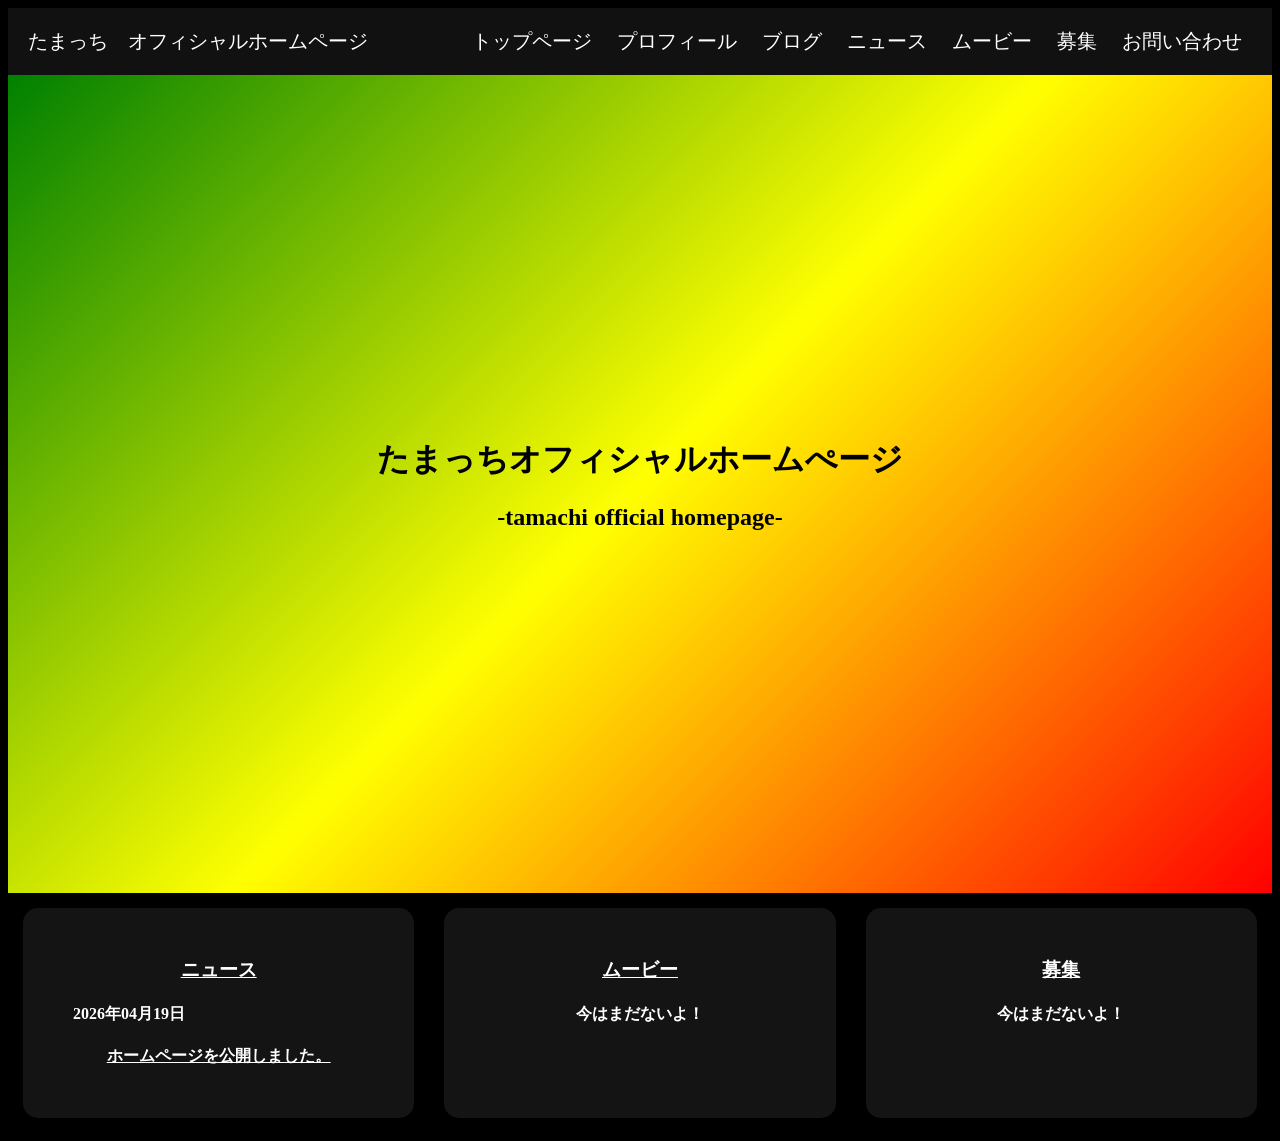
<file: index.html>
<!DOCTYPE html>
<html lang="ja">
    <!-- 初期設定 -->
    <head>
        <title>たまっち　オフィシャルホームページ</title>
        <meta name="viewport" content="width=device-width, intial-scale=1.0">
        <meta charset="UTF-8">
        <link rel="stylesheet" href="style.css">
    </head>
    <!-- 上部メニュー -->
    <body>
    <div class="body">
        <header class="header">
            <div class="logo-name">たまっち　オフィシャルホームページ</div>
            <nav>
                <a href="index.html">トップページ</a>
                <a href="profile.html" color="white">プロフィール</a>
                <a href="blog.html">ブログ</a>
                <a href="news.html">ニュース</a>
                <a href="movie.html">ムービー</a>
                <a href="recruit.html">募集</a>
                <a href="contact.html">お問い合わせ</a>
            </nav>
        </header>

        <div class="open">
            <h1>たまっちオフィシャルホームぺージ</h1>
            <h2>-tamachi official homepage-</h2>
        </div>
        <section class="top">
        <section class="features">
            <div class="card">
                <a href=news.html><h3 class="child">ニュース</h3></a>
                <h4 class="date">2026年04月19日</h4>
                <div class="child">
                    <a href=news-fba421d4-0522-4fdf-8c9c-b2a288fbf84a.html color="white"><h4>ホームページを公開しました。</h4></a>
                </div>
                </div>

            <div class="card">
                <a href=movie.html><h3 class="child">ムービー</h3></a>
                <div class="child">
                    <h4>今はまだないよ！</h4>
                </div>
                </div>

            <div class="card">
                <a href=recruit.html><h3 class="child">募集</h3></a>
                <div class="child">
                    <h4>今はまだないよ！</h4>
                </div>
                </div>
                </div>
        </section>
        </section>
    </body>
</html>
</file>
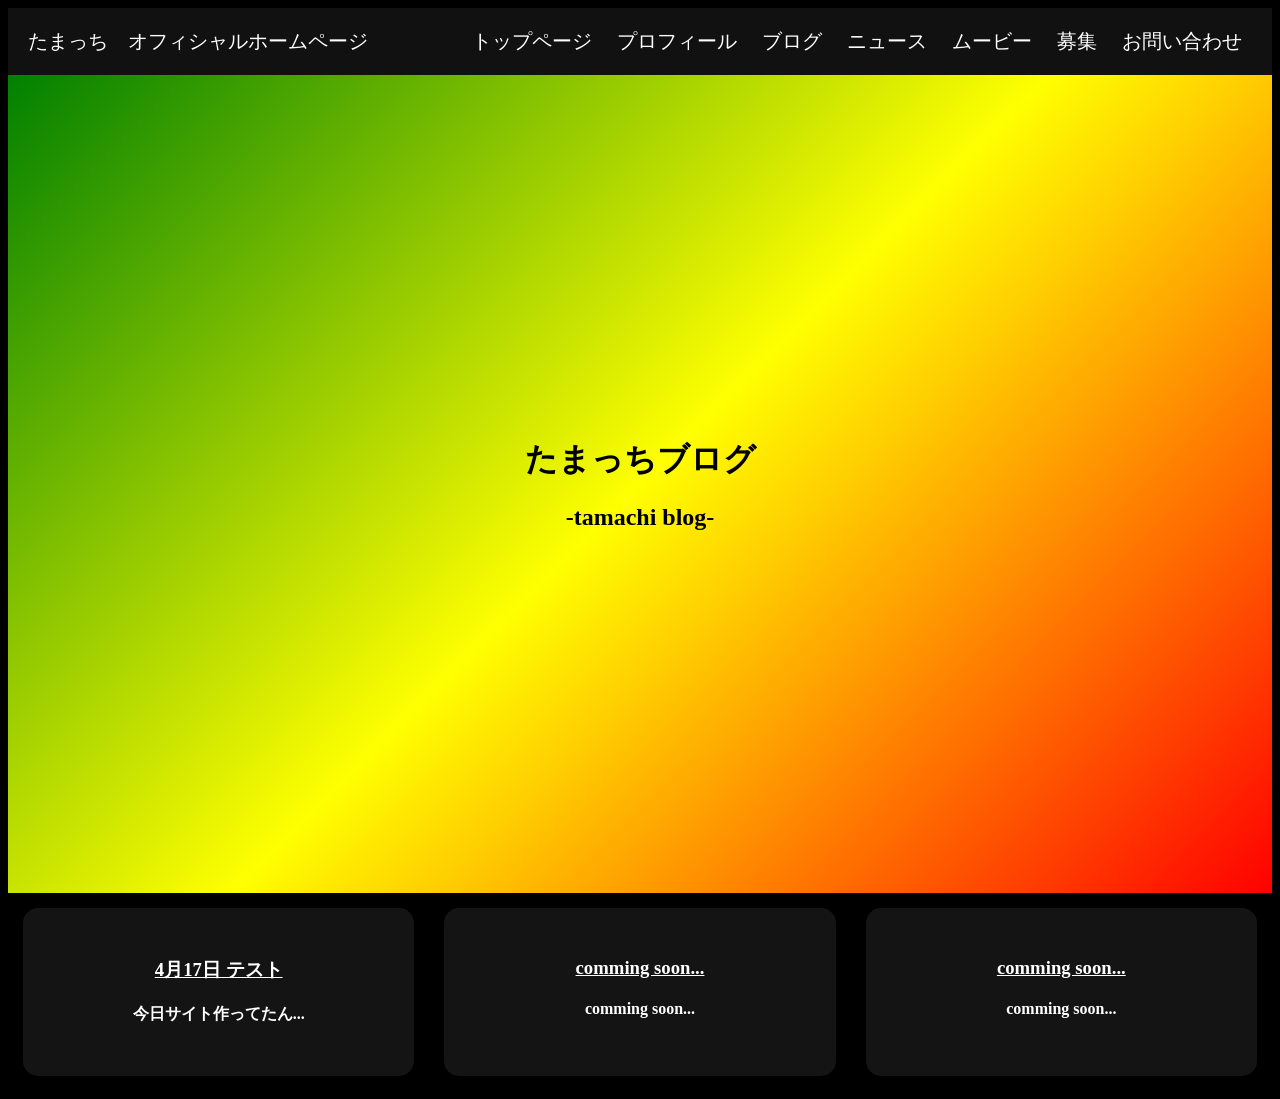
<file: blog.html>
<!DOCTYPE html>
<html lang="ja">
    <!-- 初期設定 -->
    <head>
        <title>たまっち　オフィシャルホームページ</title>
        <meta name="viewport" content="width=device-width, intial-scale=1.0">
        <meta charset="UTF-8">
        <link rel="stylesheet" href="style.css">
    </head>
    <!-- 上部メニュー -->
    <body>
        <header class="header">
            <div class="logo-name">たまっち　オフィシャルホームページ</div>
            <nav>
                <a href="index.html">トップページ</a>
                <a href="profile.html" color="white">プロフィール</a>
                <a href="blog.html">ブログ</a>
                <a href="news.html">ニュース</a>
                <a href="movie.html">ムービー</a>
                <a href="recruit.html">募集</a>
                <a href="contact.html">お問い合わせ</a>
            </nav>
        </header>

        <div class="open">
            <h1>たまっちブログ</h1>
            <h2>-tamachi blog-</h2>
        </div>

        <section class="features">
            <div class="card">
                    <a href="blog-01.html" class="child"><h3>4月17日 テスト</h3></a>
                    <h4 class="child">今日サイト作ってたん...</h4>
                </div>
            </div>

            <div class="card">
                    <a href="blog-01.html" class="child"><h3>comming soon...</h3></a>
                    <h4 class="child">comming soon...</h4>
                </div>
            </div>

            <div class="card">
                    <a href="blog-01.html" class="child"><h3>comming soon...</h3></a>
                    <h4 class="child">comming soon...</h4>
                </div>
            </div>
        </section>
</file>
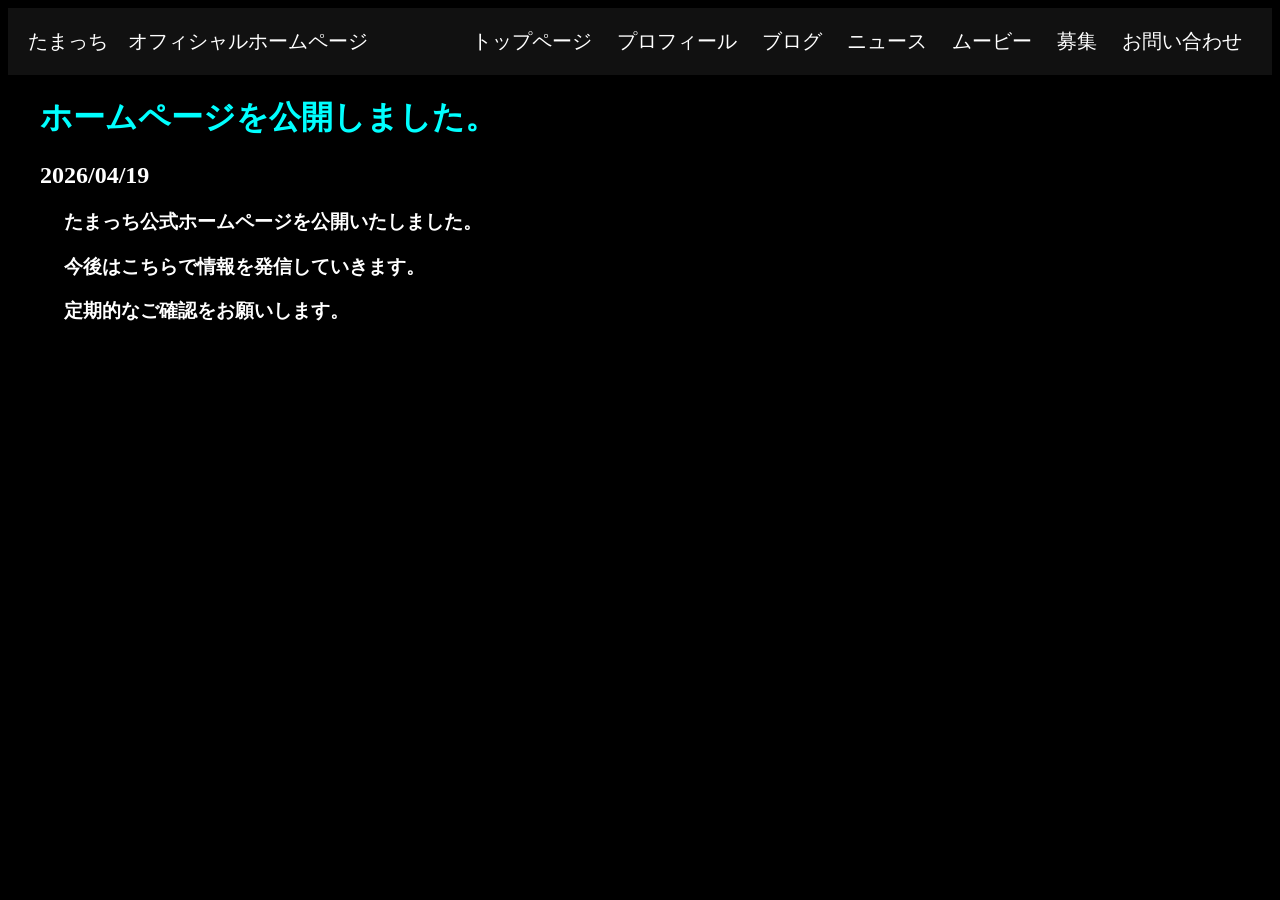
<file: news-fba421d4-0522-4fdf-8c9c-b2a288fbf84a.html>
<!DOCTYPE html>
<html lang="ja">
    <!-- 初期設定 -->
    <head>
        <title>たまっち　オフィシャルホームページ</title>
        <meta name="viewport" content="width=device-width, intial-scale=1.0">
        <meta charset="UTF-8">
        <link rel="stylesheet" href="style.css">
    </head>
    <!-- 上部メニュー -->
    <body>
        <header class="header">
            <div class="logo-name">たまっち　オフィシャルホームページ</div>
            <nav>
                <a href="index.html">トップページ</a>
                <a href="profile.html" color="white">プロフィール</a>
                <a href="blog.html">ブログ</a>
                <a href="news.html">ニュース</a>
                <a href="movie.html">ムービー</a>
                <a href="recruit.html">募集</a>
                <a href="contact.html">お問い合わせ</a>
            </nav>
        </header>
        </body>
        <div class="news">
            <h1 class="daimei">ホームページを公開しました。</h1>
            <h2 class="date_1">2026/04/19</h2>
            <h3>たまっち公式ホームページを公開いたしました。</h3>
            <h3>今後はこちらで情報を発信していきます。</h3>
            <h3>定期的なご確認をお願いします。</h3>
        </div>
</file>
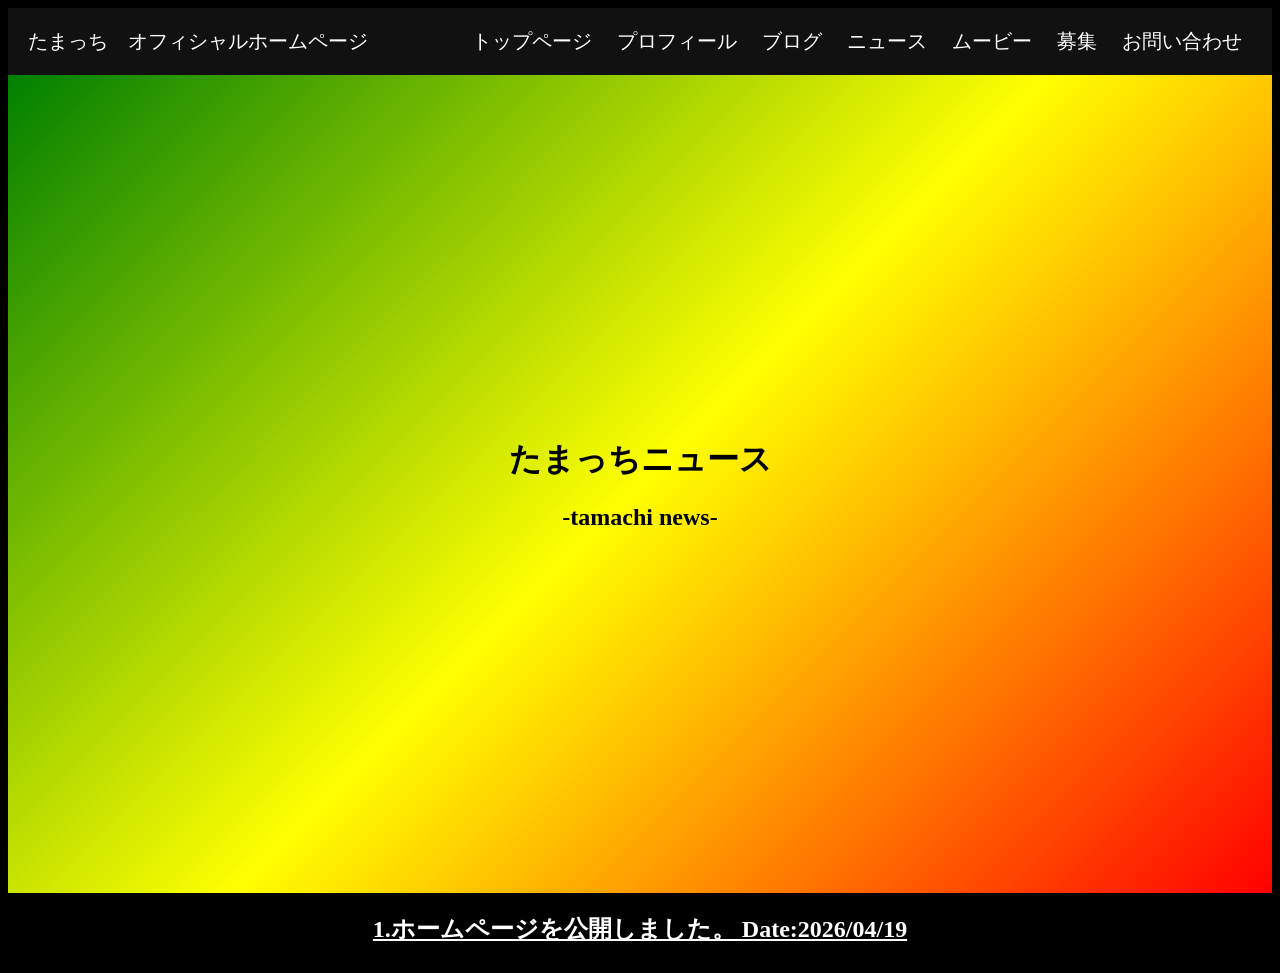
<file: news.html>
<!DOCTYPE html>
<html lang="ja">
    <!-- 初期設定 -->
    <head>
        <title>たまっち　オフィシャルホームページ</title>
        <meta name="viewport" content="width=device-width, intial-scale=1.0">
        <meta charset="UTF-8">
        <link rel="stylesheet" href="style.css">
    </head>
    <!-- 上部メニュー -->
    <body>
    <div class="body">
        <header class="header">
            <div class="logo-name">たまっち　オフィシャルホームページ</div>
            <nav>
                <a href="index.html">トップページ</a>
                <a href="profile.html" color="white">プロフィール</a>
                <a href="blog.html">ブログ</a>
                <a href="news.html">ニュース</a>
                <a href="movie.html">ムービー</a>
                <a href="recruit.html">募集</a>
                <a href="contact.html">お問い合わせ</a>
            </nav>
        </header>

        <div class="open">
            <h1>たまっちニュース</h1>
            <h2>-tamachi news-</h2>
        </div>

        <div class="news_list">
            <a href=news-fba421d4-0522-4fdf-8c9c-b2a288fbf84a.html color="white"><h2>1.ホームページを公開しました。 Date:2026/04/19</h2></a>
        </div>
        </div>
</file>
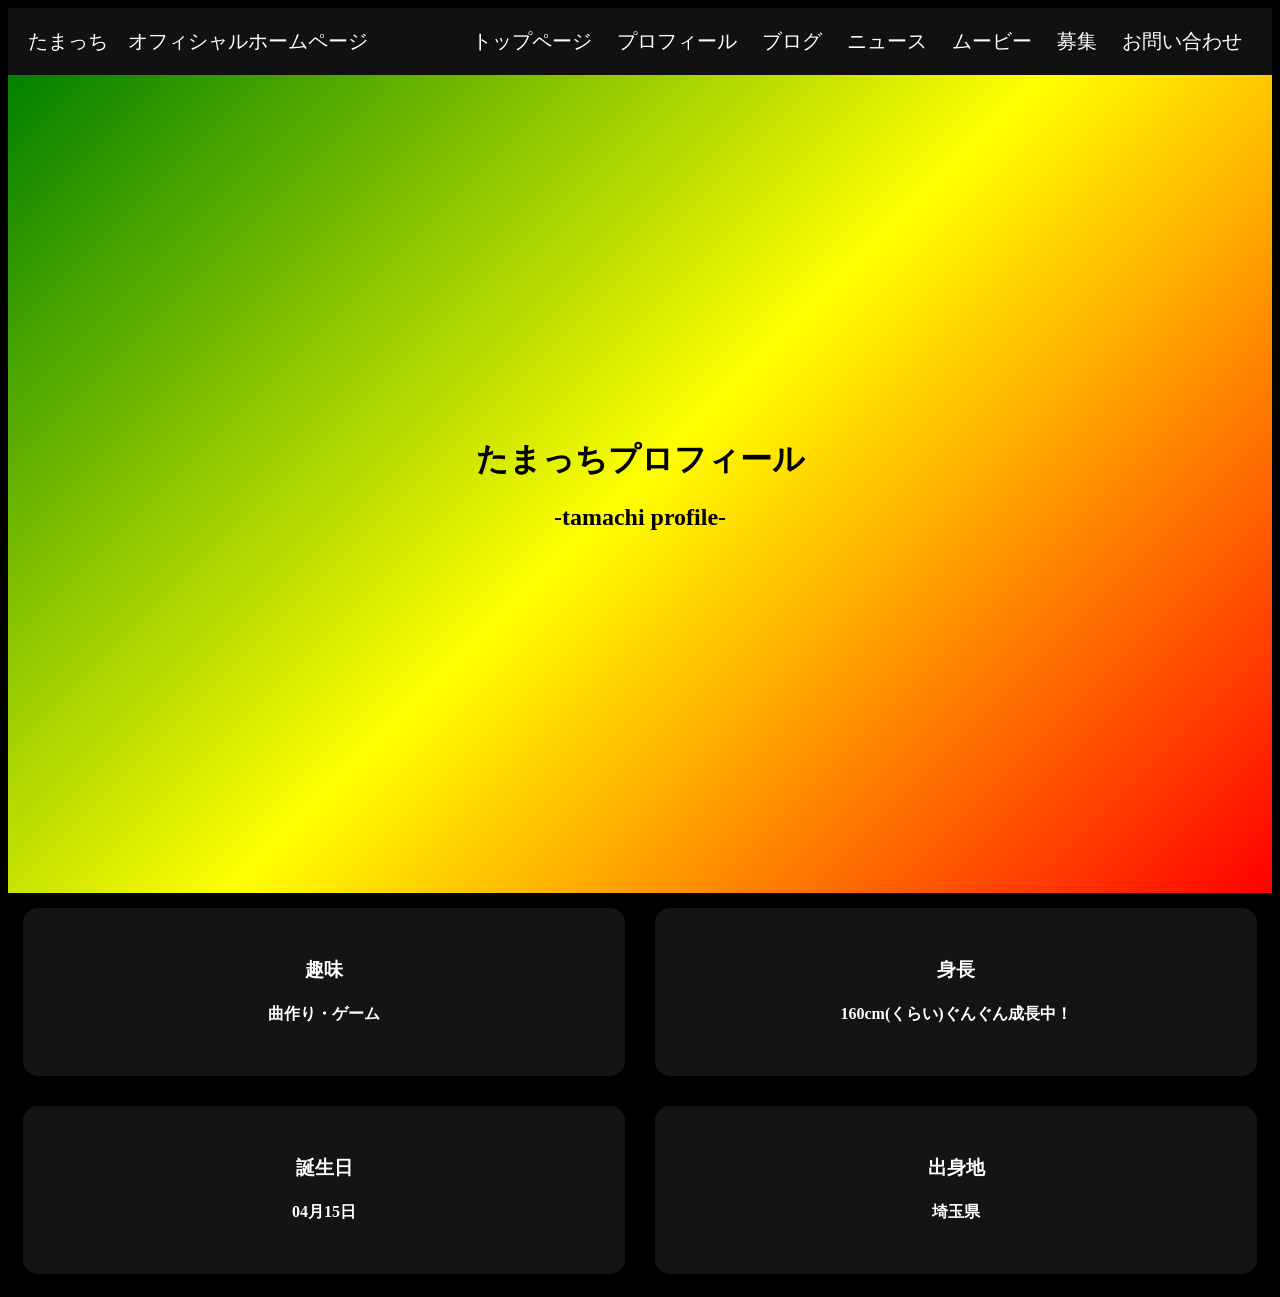
<file: profile.html>
<!DOCTYPE html>
<html lang="ja">
    <!-- 初期設定 -->
    <head>
        <title>たまっち　オフィシャルホームページ</title>
        <meta name="viewport" content="width=device-width, intial-scale=1.0">
        <meta charset="UTF-8">
        <link rel="stylesheet" href="style.css">
    </head>
    <!-- 上部メニュー -->
    <body>
        <header class="header">
            <div class="logo-name">たまっち　オフィシャルホームページ</div>
            <nav>
                <a href="index.html">トップページ</a>
                <a href="profile.html" color="white">プロフィール</a>
                <a href="blog.html">ブログ</a>
                <a href="news.html">ニュース</a>
                <a href="movie.html">ムービー</a>
                <a href="recruit.html">募集</a>
                <a href="contact.html">お問い合わせ</a>
            </nav>
        </header>

        <div class="open">
            <h1>たまっちプロフィール</h1>
            <h2>-tamachi profile-</h2>
        </div>

        <section class="features">
            <div class="card">
            <h3 class="child">趣味</h3>
                <div class="child">
                    <h4>曲作り・ゲーム
                    </h4>
                </div>
                </div>

            <div class="card">
            <h3 class="child">身長</h3>
                <div class="child">
                    <h4>160cm(くらい)ぐんぐん成長中！
                    </h4>
                </div>
                </div>
            
            </section>

            <section class="features">
            <div class="card">
            <h3 class="child">誕生日</h3>
                <div class="child">
                    <h4>04月15日</h4>
                </div>
                </div>

            <div class="card">
            <h3 class="child">出身地</h3>
                <div class="child">
                    <h4>埼玉県</h4>
                </div>
                </div>
            </section>
</file>
<file: style.css>
.header{
display: flex;
justify-content: space-between;
padding:20px;
background:#111;
color:white;
font-size:20px
}

nav a{
    color:white;
    margin:10px;
    text-decoration: none;
}

.logo-name{
    display: flex;
    align-items: center;
    height: 10;
}

.open{
    text-align: center;
    background: linear-gradient(135deg,green,yellow,red);
    padding:342px
}

.card{
    background-color: rgba(255,255,255,0.08);
    padding: 30px;
    border-radius: 15px;
    backdrop-filter: blur(10px);
    width: 1400px;
    align-items: center;
    color:white;
}

.features{
    display: flex;
    justify-content: center;
    gap: 30px;
    padding: 60px;
}

.child {
  /* text-align プロパティに center を設定 */
  text-align: center;
}
.child span {
  color: red;
}

body{
    background-color: black;
}

.card a{
    color:white;
}

.features{
    display: flex;
    justify-content: center;
    gap: 30px;
    padding: 15px;
}

.open-2{
    text-align: center;
    background: white;
    padding: 342px;
}

.date{
    padding-left :20px;
}

.news_list{
    color :white;
    display: flex;
    justify-content: center;
}

.daimei{
    color:cyan;
    padding-left:32px;
}

.date_1{
    color:white;
    padding-left:32px;
}

.news_list a{
    color:white;
}

.news h3{
    color:white;
    padding-left:56px;
}

.news {
    background:linear-gradient(135deg,black);
    padding-bottom: 350px;
}

a{
    color:white;
}
</file>
